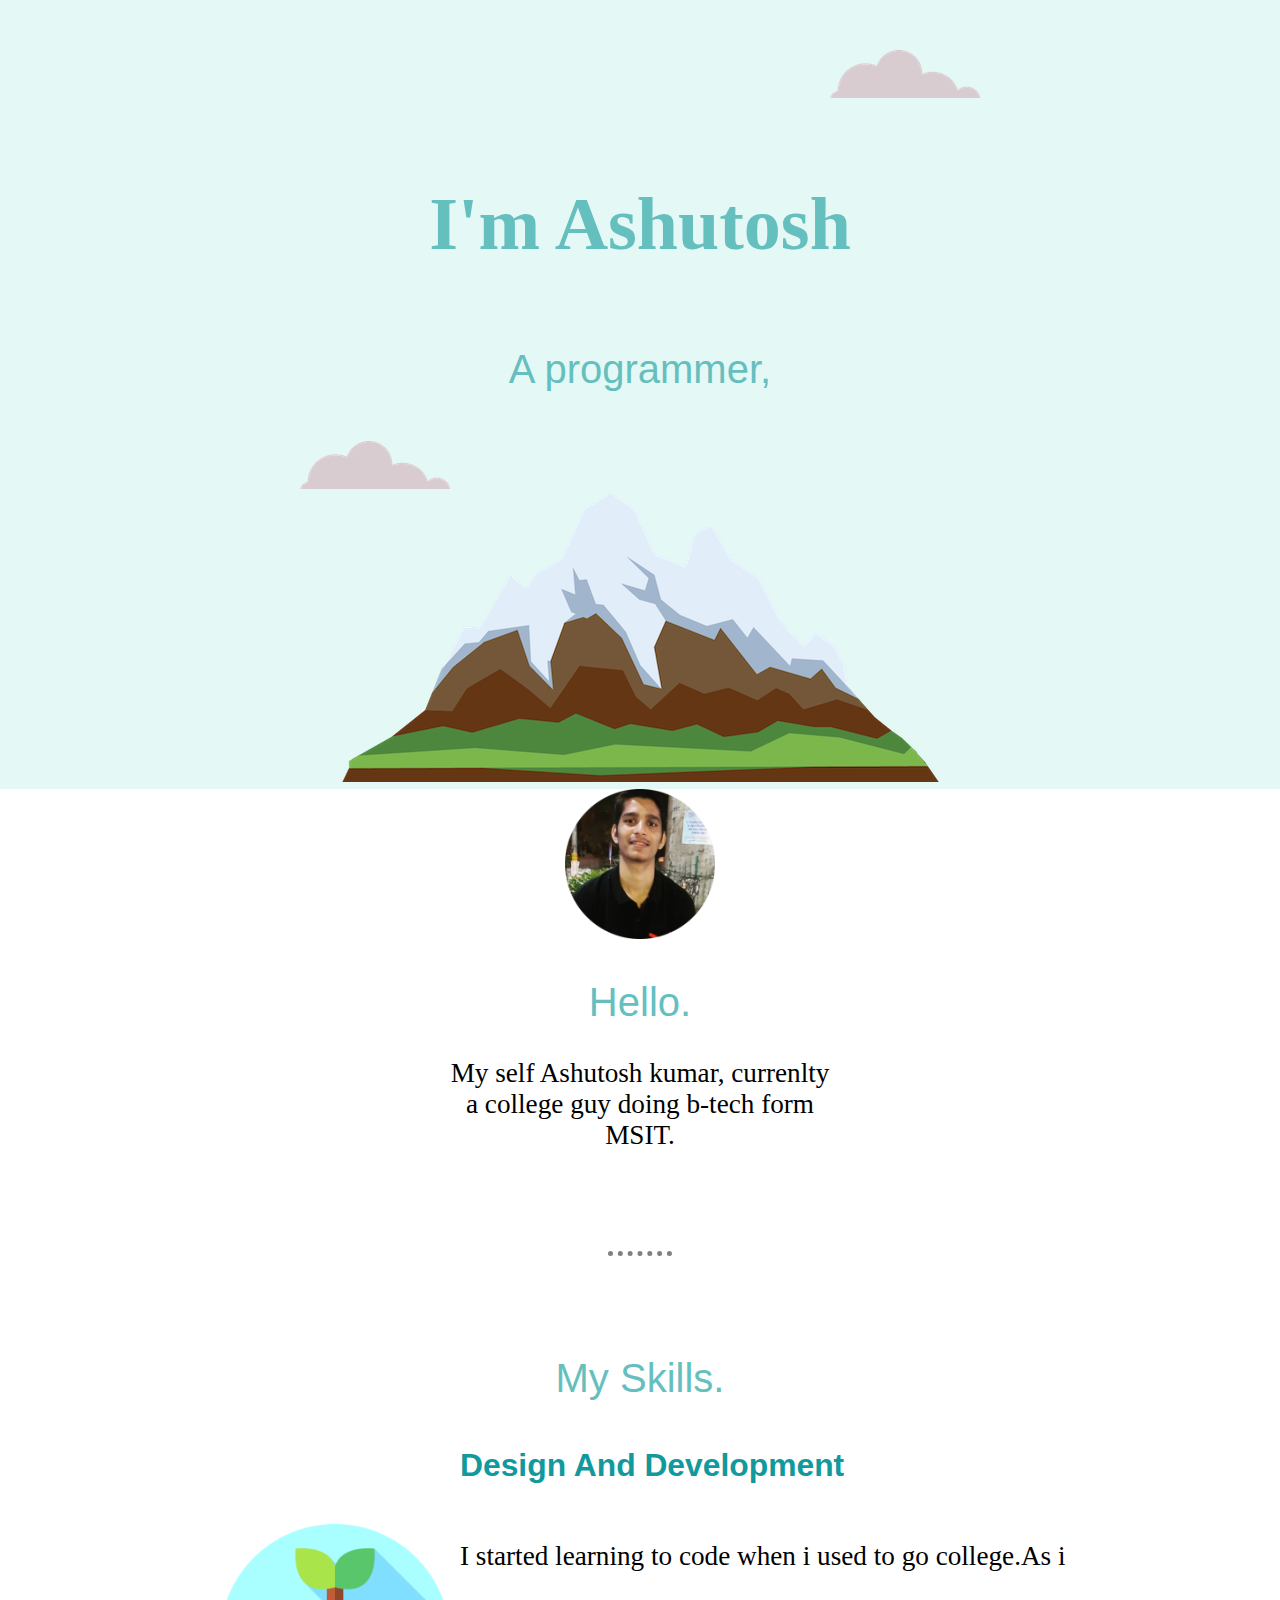
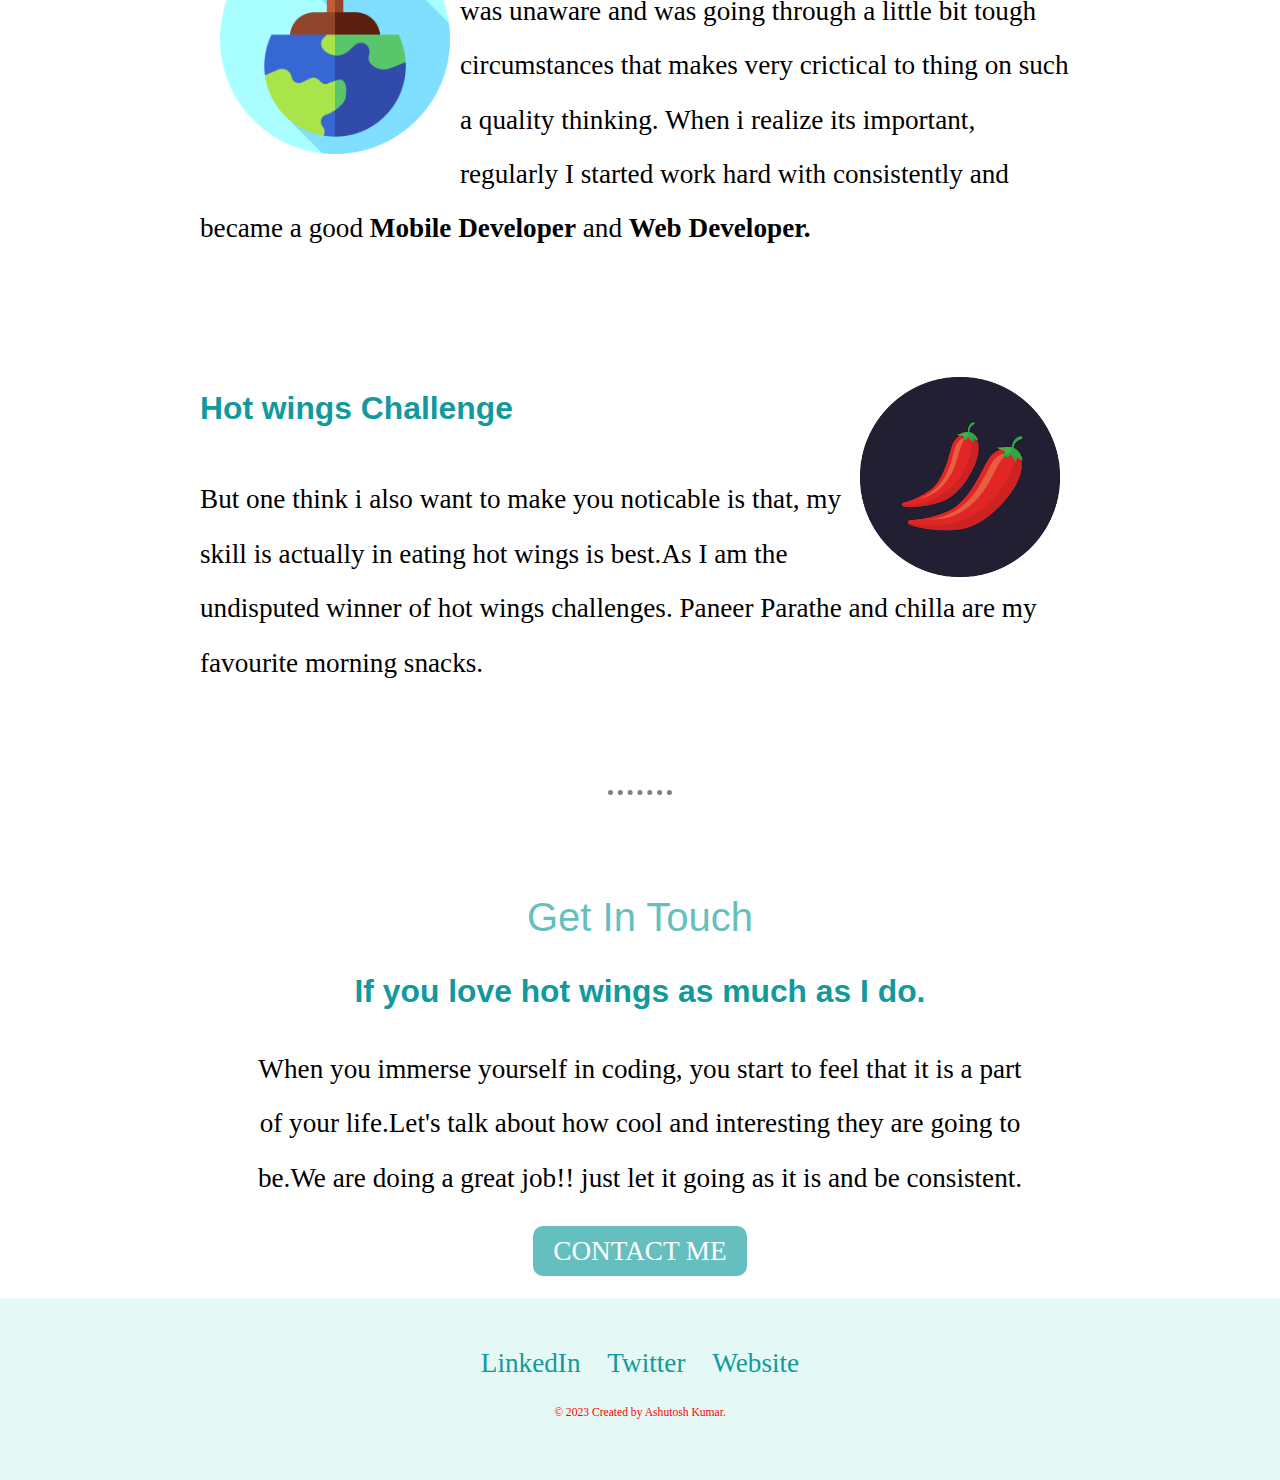
<file: index.html>
<!DOCTYPE html>
<html lang="en" dir="ltr">
  <head>
    <meta charset="utf-8">
    <link rel="stylesheet" href="css/style.css">
    <link rel="icon" href="favicon.ico">
    <title>Ashutosh Kumar</title>
  </head>
  <body>
    <div class="topcontainer">
      <img class="top-cloud"src="images/cloud.png" alt="cloud-img">
   <h1>I'm Ashutosh</h1>
   <p><h2>A <span class="pro"> prog</span>rammer,</h2></p>
     <img class="bottom-cloud"src="images/cloud.png" alt="cloud-img">
         <img src="images/mountain.png" alt="mountian-img">
 </div>
 <div class="middle-container">
   <div class="profile">
     <img src="images/ashut.png" alt="Ashutosh" width="150" height="150">
     <h2>Hello.</h2>
     <p class="pro">My self Ashutosh kumar, currenlty a college guy doing b-tech form MSIT.</p>
   </div>
   <hr>
   <div class="skills">
     <h2>My Skills.</h2>
     <div class="skill-row">
       <img class="earth-img" src="images\world-environment-day.png" alt="world-environment-day">
       <h3>Design And Development</h3>
       <p>I started learning to code when i used to go college.As i was unaware and was going through a little bit tough circumstances that makes very crictical to thing on such a quality thinking. When i realize its important, regularly I started work hard with consistently and became a good <strong> Mobile Developer</strong> and <strong> Web Developer. </strong>  </p>
     </div>
     <br>
     <br>
     <div class="skill-row">
       <img class="chilli-img" src="images\chillies.png" alt="chillies">
       <h3>Hot wings Challenge</h3>
       <p>But one think i also want to make you noticable is that, my skill is actually in eating hot wings is best.As I am the undisputed winner of hot wings challenges. Paneer Parathe and chilla are my favourite morning snacks.</p>
     </div>
   </div>
   <hr>
   <div class="contact-me">
     <h2>Get In Touch</h2>
     <h3>If you love hot wings as much as I do.</h3>
     <p class="contact-message">
When you immerse yourself in coding, you start to feel that it is a part of your life.Let's talk about how cool and interesting they are going to be.We are doing a great job!! just let it going as it is and be consistent.</p>
<br>
     <a class="btn" href="mailto:name@email.com">CONTACT ME</a>
   </div>
 </div>

<br>
 <div class="bottom-container">
   <a class="footer-link" href="https://www.linkedin.com/" target="_blank">LinkedIn</a>
   <a class="footer-link" href="https://twitter.com/" target="_blank">Twitter</a>
   <a class="footer-link" href="https://www.appbrewery.co/" target="_blank">Website</a>
   <p class="copyright">© 2023 Created by Ashutosh Kumar.</p>
 </div>
  </body>
</html>
</file>
<file: css/style.css>
body{
  margin: 0;
  text-align: center;
  font-size: 170%;
  font-style: normal;
}
h1{
  font-size: 4.625rem;
  margin-top: 2.625rem auto 0 auto;
  font-family: 'Sacramento', cursive;
  color: #66BFBF;
  line-height: 2;
}
h2{
font-family: 'Montserrat', sans-serif;
  font-size: 2.5rem;
  color: #66BFBF;
  font-weight: normal;
}
h3{
  color:#11999E;
  font-family: 'Montserrat', sans-serif;
}
.topcontainer{
  background-color: #E4F9F5;
  position: relative;
  padding-top: 100px;
}
.middle-container{
margin-top: 100px 0;
}
.p{
  line-height: 2;
}
.pro{
  width: 30%;
  margin:auto;
}
.bottomcontainer{
}

.bottom-cloud{
   position: absolute;
   left: 300px;
   bottom:300px;
}
.top-cloud{
  position: absolute;
  right: 300px;
  top:50px;
}
a{
  color: #11999E;
  padding: 20px 10px;
  text-decoration: none;
}
a:hover{
  color: gold;
}
.skill-row{
  line-height: 2;
  text-align: left;
  margin: auto 200px auto 200px;

}
.earth-img{
  width: 230px;
  height: 230px;
  float: left;
  margin-left: 20px;
  padding-top: 90px;
  margin-right: 10px;
}
.chilli-img{
  width: 200px;
  height: 200px;
  float: right;
  margin-right: 20px;
}
.bottom-container{
  background-color:#E4F9F5;
  padding: 50px;
}
.btn:hover{
  background: gold;}
.btn{
  color: white;
  border-radius: 10px;
  background-color: #66BFBF;
  padding: 10px 20px 10px 20px;
  text-align: center;
  opacity: 10;
  text-decoration: none;
}
hr{
  border-style:none ;
  border-top-style: dotted;
  border-color: grey;
  border-width: 5px;
  width: 5%;
  margin: 100px auto;
}
.copyright{
  color: red;
  font-size: 0.725rem;
  padding-top: 15px;
}
.contact-message{
  line-height: 2;
  margin: auto 250px auto 250px;
}
</file>
